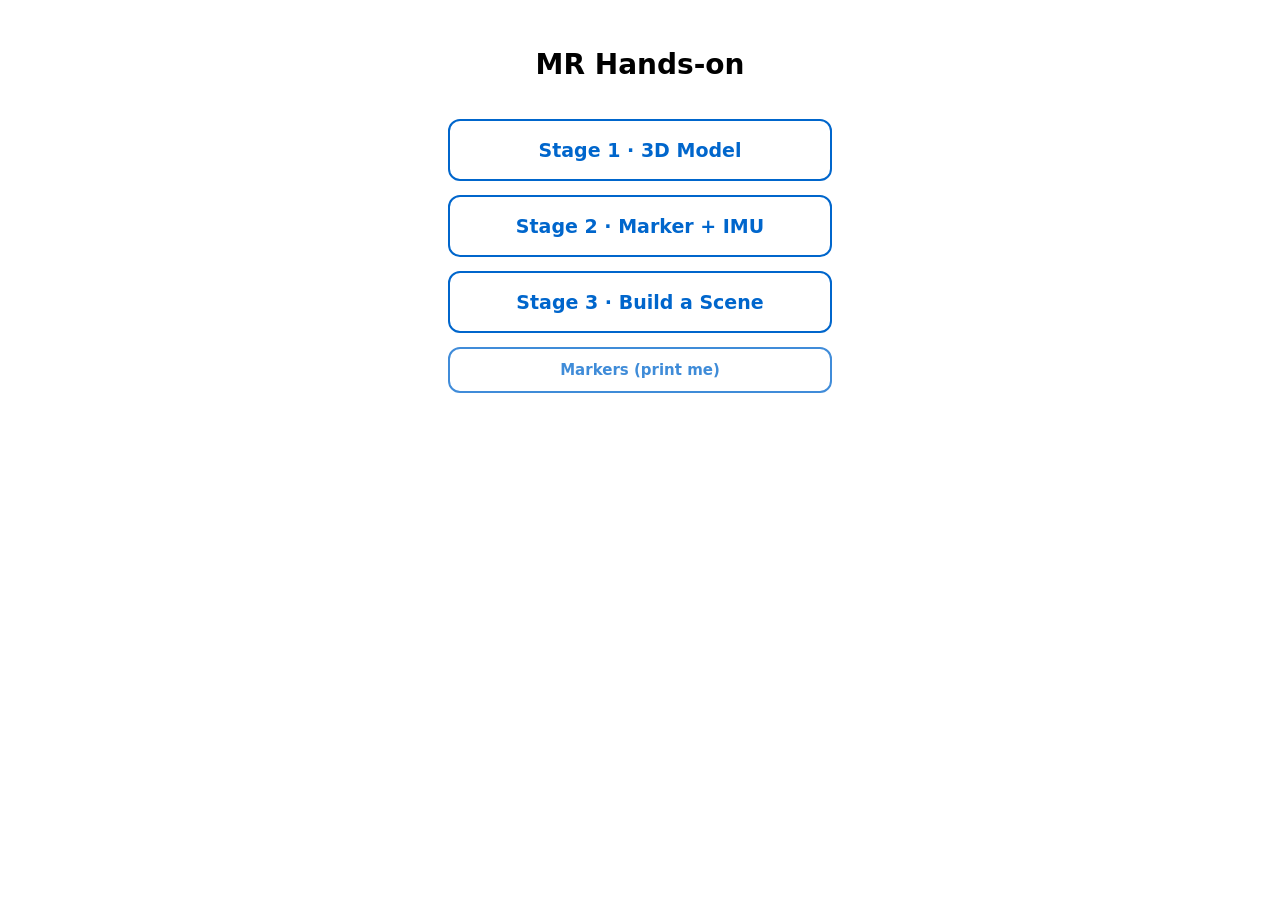
<file: index.html>
<!DOCTYPE html>
<html lang="en">
<head>
  <meta charset="utf-8" />
  <title>MR Hands-on</title>
  <meta name="viewport" content="width=device-width, initial-scale=1" />
  <style>
    :root { color-scheme: light dark; }
    body {
      font-family: system-ui, sans-serif;
      max-width: 24em; margin: 0 auto; padding: 48px 20px;
      display: flex; flex-direction: column; gap: 14px;
    }
    h1 { font-size: 28px; text-align: center; margin: 0 0 24px; }
    a.btn {
      display: block; padding: 18px; text-align: center;
      border: 2px solid #06c; border-radius: 12px;
      text-decoration: none; font-weight: 600; font-size: 19px; color: #06c;
    }
    a.btn.minor { font-size: 15px; padding: 12px; opacity: 0.75; }
  </style>
</head>
<body>

  <h1>MR Hands-on</h1>

  <a class="btn" href="./stage1.html">Stage 1 &middot; 3D Model</a>
  <a class="btn" href="./stage2.html">Stage 2 &middot; Marker + IMU</a>
  <a class="btn" href="./stage3.html">Stage 3 &middot; Build a Scene</a>

  <a class="btn minor" href="./markers.html">Markers (print me)</a>

</body>
</html>
</file>
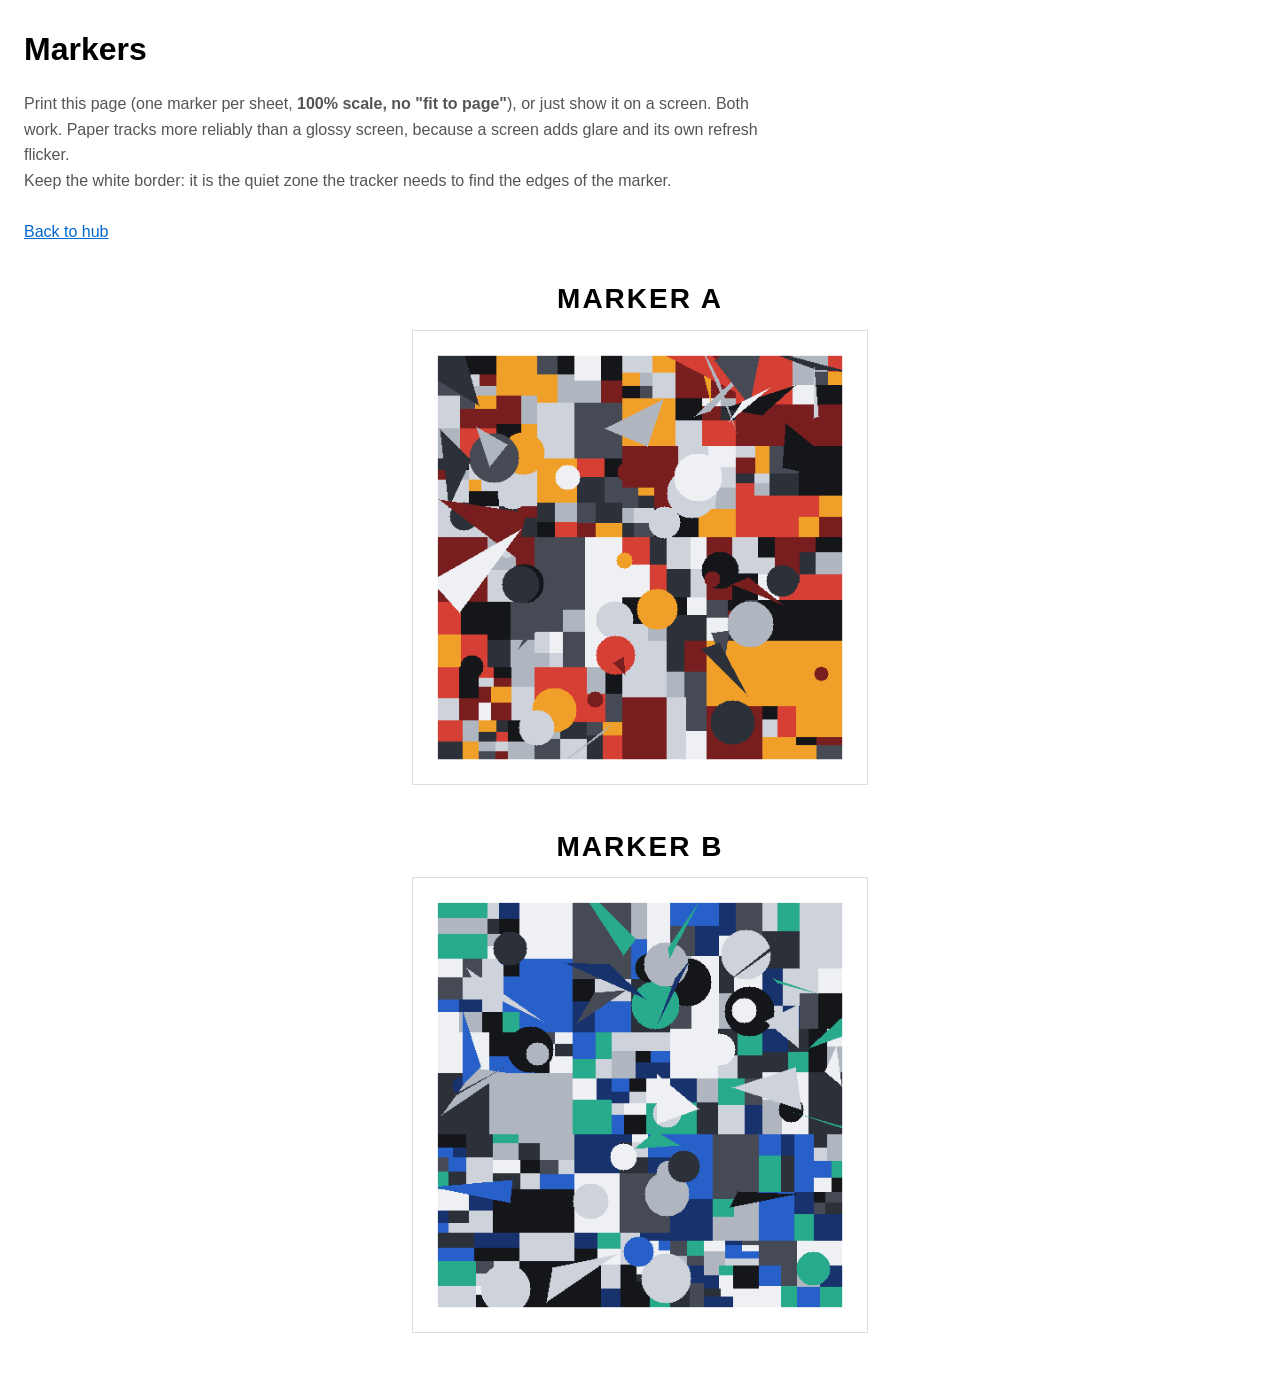
<file: markers.html>
<!DOCTYPE html>
<html lang="en">
<head>
  <meta charset="utf-8" />
  <title>Markers | MR Hands-on</title>
  <meta name="viewport" content="width=device-width, initial-scale=1" />
  <style>
    body { font-family: sans-serif; margin: 0; padding: 24px; line-height: 1.6; }
    h1 { margin: 0 0 4px; }
    .note { color: #555; max-width: 46em; }
    .sheet { text-align: center; margin: 32px 0; }
    .sheet img {
      width: 120mm; max-width: 90vw; height: auto;
      border: 1px solid #ddd;
    }
    .sheet h2 { font-size: 28px; margin: 0 0 8px; letter-spacing: 2px; }
    a { color: #06c; }

    @media print {
      /* One marker per sheet. The white border around the pattern is the
         marker's quiet zone -- do not crop it, and do not scale to fit. */
      body { padding: 0; }
      .screen-only { display: none; }
      .sheet { page-break-after: always; margin: 0; padding-top: 30mm; }
      .sheet img { width: 120mm; border: none; }
    }
  </style>
</head>
<body>

  <div class="screen-only">
    <h1>Markers</h1>
    <p class="note">
      Print this page (one marker per sheet, <b>100% scale, no "fit to page"</b>),
      or just show it on a screen. Both work. Paper tracks more reliably than a
      glossy screen, because a screen adds glare and its own refresh flicker.
      <br />
      Keep the white border: it is the quiet zone the tracker needs to find the
      edges of the marker.
      <br /><br />
      <a href="./index.html">Back to hub</a>
    </p>
  </div>

  <div class="sheet">
    <h2>MARKER A</h2>
    <img src="./assets/markerA.png" alt="Marker A" />
  </div>

  <div class="sheet">
    <h2>MARKER B</h2>
    <img src="./assets/markerB.png" alt="Marker B" />
  </div>

</body>
</html>
</file>
